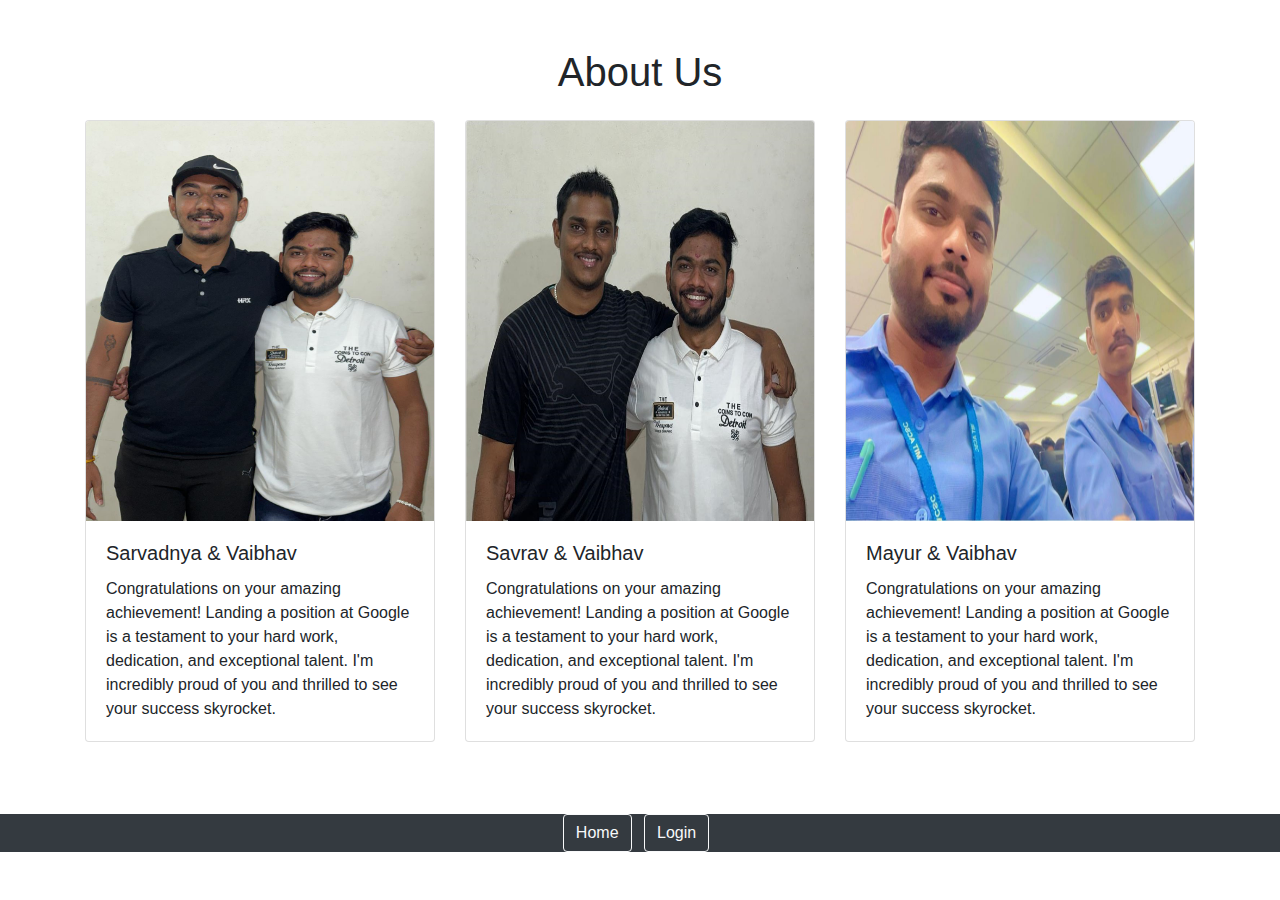
<file: about.html>
<!DOCTYPE html>
<html lang="en">
<head>
  <meta charset="UTF-8">
  <meta name="viewport" content="width=device-width, initial-scale=1.0">
  <title>About Us</title>
  <link href="https://stackpath.bootstrapcdn.com/bootstrap/4.5.2/css/bootstrap.min.css" rel="stylesheet">
  <style>
    /* Custom CSS can be added here */
    .card {
      transition: transform 0.3s, box-shadow 0.3s;
    }
    .card:hover {
      transform: translateY(-5px);
      box-shadow: 0 0 20px rgba(0,0,0,0.1);
    }
    img{
      height: 400px;
      width: 80px;
    }
  </style>
</head>
<body>

  <div class="container mt-5">
    <h1 class="text-center mb-4">About Us</h1>
    <div class="row">
      <div class="col-md-4 mb-4">
        <div class="card">
          <img src="sarvai.jpeg" class="card-img-top" alt="...">
          <div class="card-body">
            <h5 class="card-title">Sarvadnya & Vaibhav</h5>
            <p class="card-text">Congratulations on your amazing achievement! Landing a position at Google is a testament to your hard work, dedication, and exceptional talent. I'm incredibly proud of you and thrilled to see your success skyrocket.</p>
          </div>
        </div>
      </div>
      <div class="col-md-4 mb-4">
        <div class="card">
          <img src="savvai.jpeg" class="card-img-top" alt="...">
          <div class="card-body">
            <h5 class="card-title">Savrav & Vaibhav</h5>
            <p class="card-text">Congratulations on your amazing achievement! Landing a position at Google is a testament to your hard work, dedication, and exceptional talent. I'm incredibly proud of you and thrilled to see your success skyrocket.</p>
          </div>
        </div>
      </div>
      <div class="col-md-4 mb-4">
        <div class="card">
          <img src="mayvai.jpeg" class="card-img-top" alt="...">
          <div class="card-body">
            <h5 class="card-title">Mayur & Vaibhav</h5>
            <p class="card-text">Congratulations on your amazing achievement! Landing a position at Google is a testament to your hard work, dedication, and exceptional talent. I'm incredibly proud of you and thrilled to see your success skyrocket.</p>
          </div>
        </div>
      </div>
    </div>
  </div>

  <footer class="footer bg-dark text-white mt-5">
    <div class="container text-center">
      <a href="index2.html" class="btn btn-outline-light mr-2">Home</a>
     <a href="login.html" class="btn btn-outline-light mr-2">Login</a>
      <!-- Add any other buttons here -->
    </div>
  </footer>

  <script src="https://code.jquery.com/jquery-3.5.1.slim.min.js"></script>
  <script src="https://cdn.jsdelivr.net/npm/@popperjs/core@2.5.4/dist/umd/popper.min.js"></script>
  <script src="https://stackpath.bootstrapcdn.com/bootstrap/4.5.2/js/bootstrap.min.js"></script>
</body>
</html>
</file>
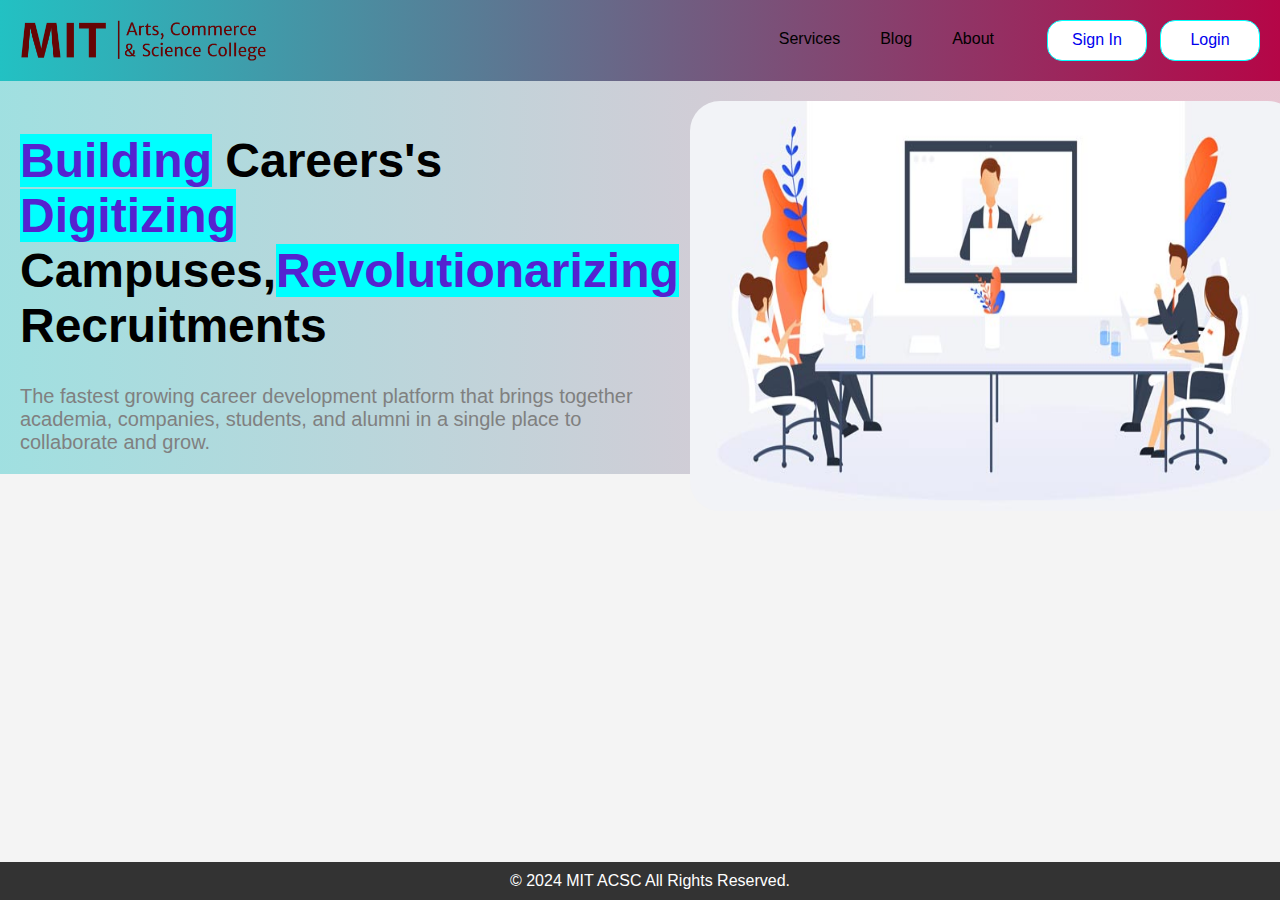
<file: index1.html>
<!DOCTYPE html>
<html lang="en">
<head>
    <meta charset="UTF-8">
    <meta name="viewport" content="width=device-width, initial-scale=1.0">
    <title>Your Website</title>
    <link rel="stylesheet" type="text/css" href="style.css">
</head>
<body>
    <nav>
    	<img src="logo.png">
    	<div>
    	<div class="label">
    	<div>
        	<a href="#services">Services</a>
        </div>
        <div>
        	<a href="#blog">Blog</a>
        </div>
        <div>
        	<a href="#about">About</a>
        </div>
    </div>
        <div>
        	<button>
        	<a href="#">Sign In</a>
        	</button>
        	<button>
        	<a href="insta.html">Login</a>
        	</button>
    	</div>
    </div>

</nav>
<div class="main">
	<div class="main1" >
		<h1><span>Building</span> Careers's <span>Digitizing</span> Campuses,<span>Revolutionarizing</span> Recruitments</h1>
		<p>The fastest growing career development platform that brings together academia, companies, students, and alumni in a single place to collaborate and grow.</p>
	</div>
	<div class="main2">
       	<img src="conf.jpg">
	</div>
</div>
<div>

</div>
    <footer>
        &copy; 2024 MIT ACSC All Rights Reserved.
    </footer>

</body>
</html>
</file>
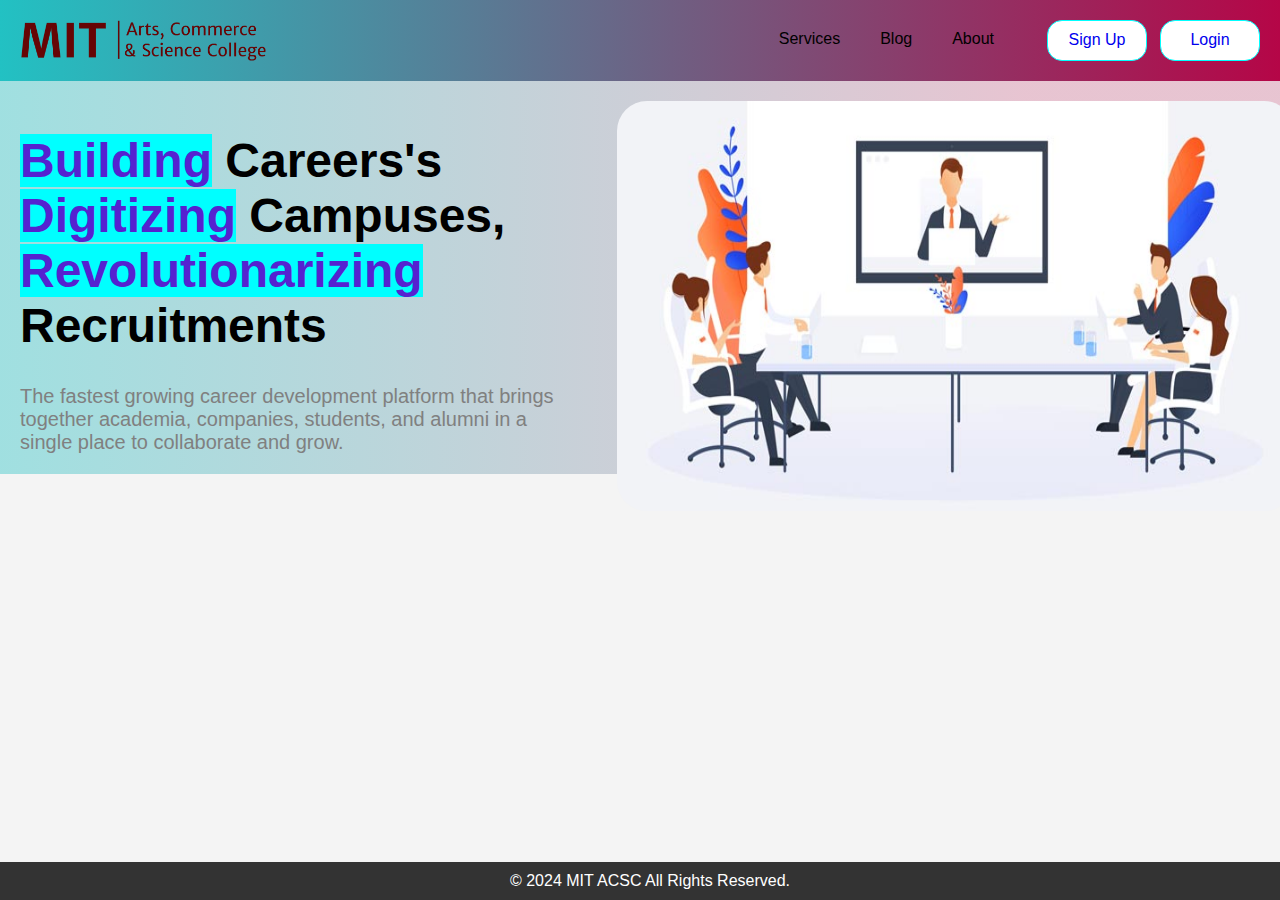
<file: index2.html>
<!DOCTYPE html>
<html lang="en">
<head>
    <meta charset="UTF-8">
    <meta name="viewport" content="width=device-width, initial-scale=1.0">
    <title>Your Website</title>
    <link rel="stylesheet" type="text/css" href="style.css">
</head>
<body>
    <nav>
    	<img src="logo.png">
    	<div>
    	<div class="label">
    	<div>
        	<a href="#services">Services</a>
        </div>
        <div>
        	<a href="#blog">Blog</a>
        </div>
        <div>
        	<a href="#about">About</a>
        </div>
    </div>
        <div>
        	<button>
        	<a href="sign up.html">Sign Up</a>
        	</button>
        	<button>
        	<a href="login.html">Login</a>
        	</button>
    	</div>
    </div>

</nav>
<div class="main">
	<div class="main1" >
		<h1><span>Building</span> Careers's <span>Digitizing</span> Campuses,<br><span>Revolutionarizing</span> Recruitments</h1>
		<p>The fastest growing career development platform that brings together academia, companies, students, and alumni in a single place to collaborate and grow.</p>
	</div>
	<div class="main2">
       	<img src="conf.jpg">
	</div>
</div>
<div>

</div>
    <footer>
        &copy; 2024 MIT ACSC All Rights Reserved.
    </footer>

</body>
</html>
</file>
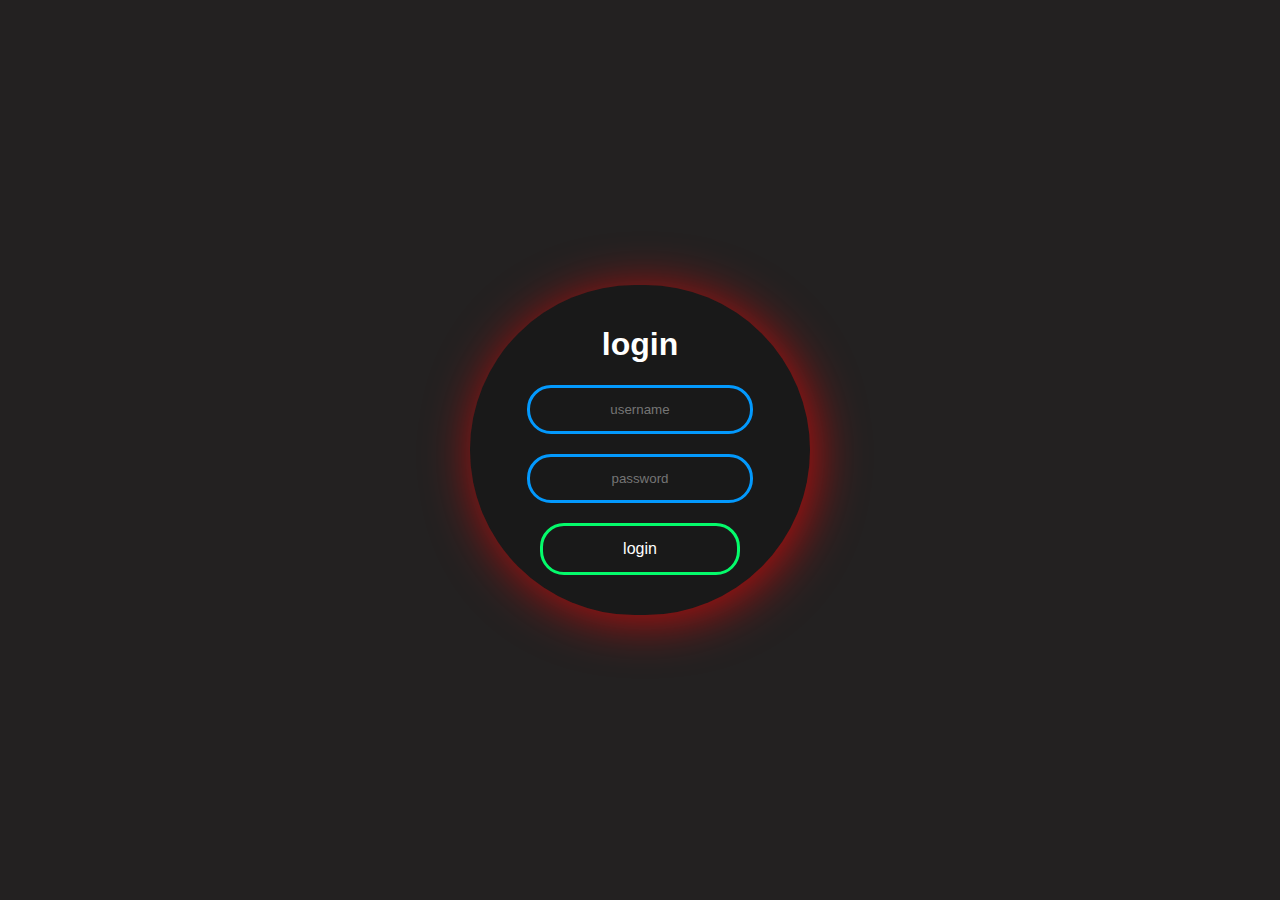
<file: insta.html>
<!DOCTYPE html>
<html>
<head>
	<title>insta</title>
	<link rel="stylesheet" type="text/css" href="insta.css">
</head>
<body>
	<form class="box" action="a1.html" method="post">
		<h1>login</h1>
		<input type="text" name="" placeholder="username" required="">
		<input type="password" name="" placeholder="password">
		<input type="submit" name="" value="login">
	</form>

</body>
</html>
</file>
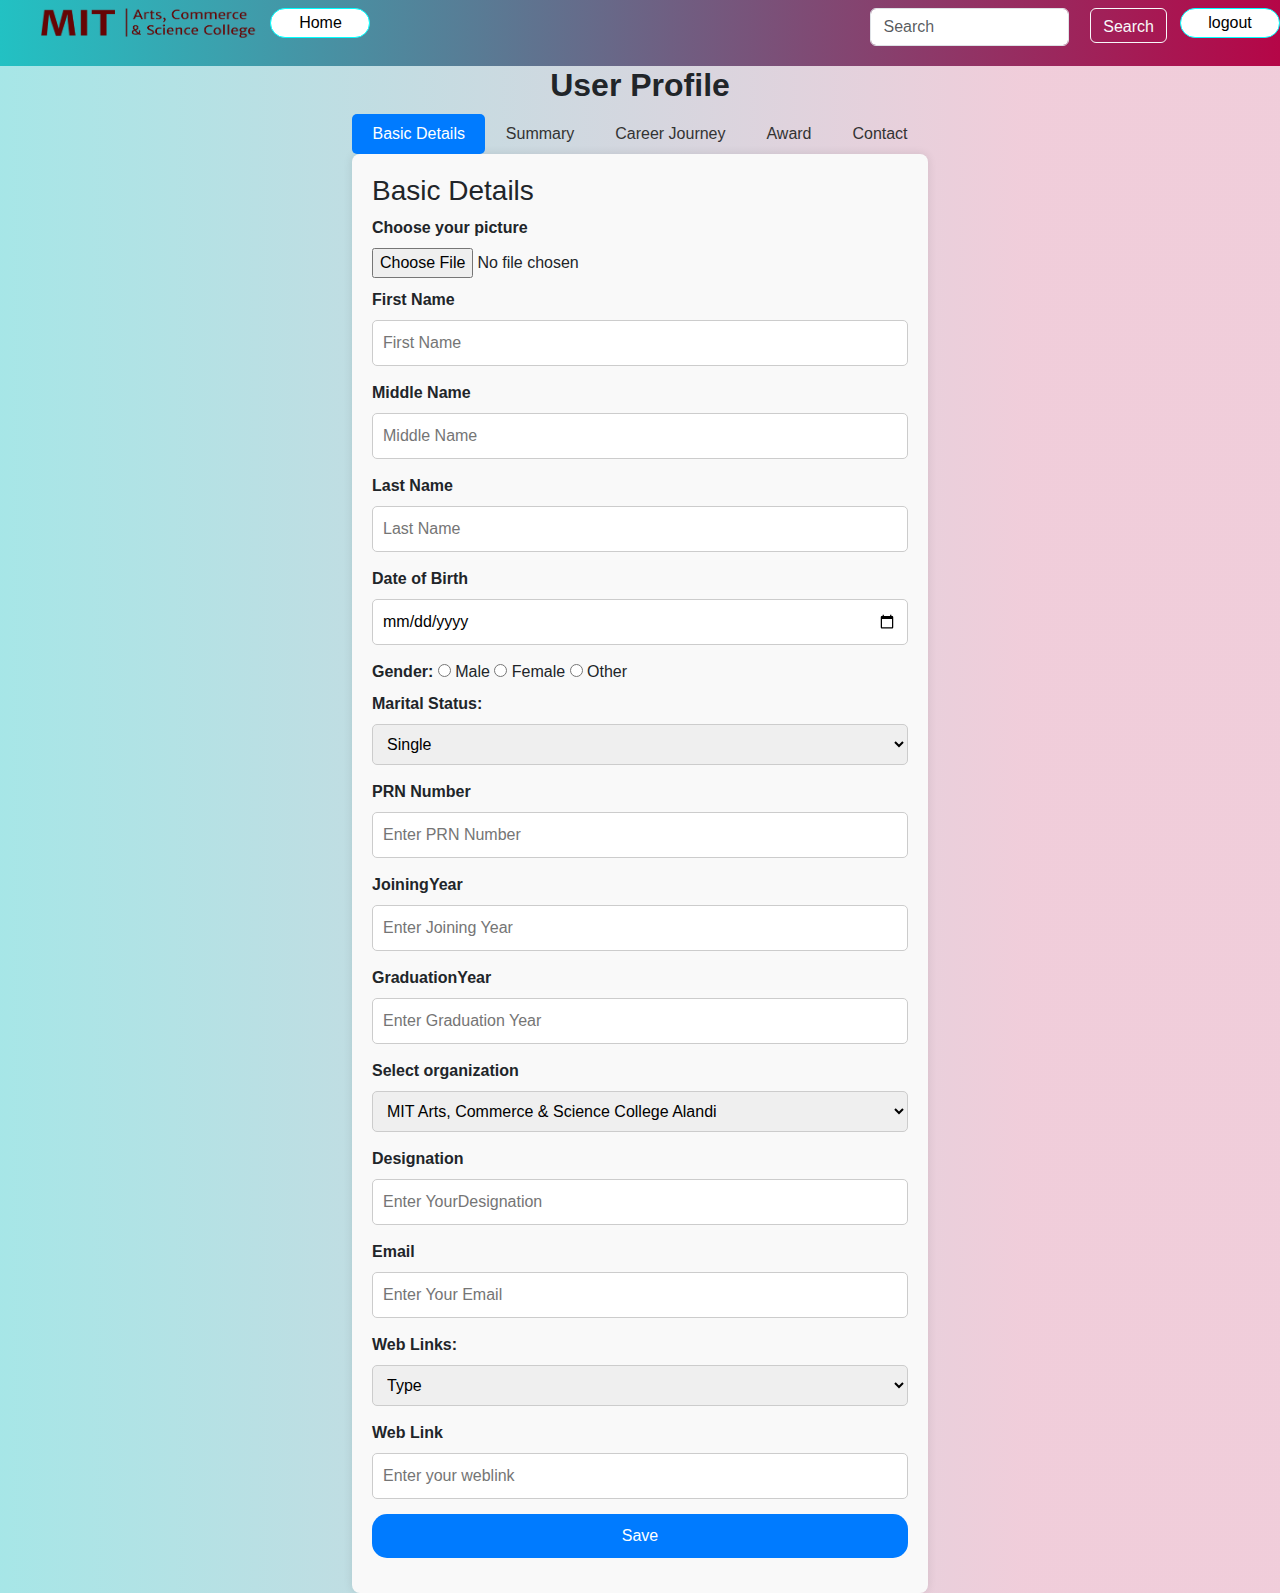
<file: profile.html>
<!DOCTYPE html>
<html lang="en">
<head>
  <meta charset="UTF-8">
  <meta name="viewport" content="width=device-width, initial-scale=1.0">
  <title>User Profile</title>
  <link rel="stylesheet" href="https://stackpath.bootstrapcdn.com/bootstrap/4.5.2/css/bootstrap.min.css">
  <link rel="stylesheet" type="text/css" href="style.css">
  <link href="https://cdn.jsdelivr.net/npm/bootstrap@5.3.0-alpha1/dist/css/bootstrap.min.css" rel="stylesheet">
  <link rel="stylesheet" type="text/css" href="profile.css">
</head>
<body>
  <nav class="navbar navbar-expand-lg navbar-dark bg-dark">
    <div class="logo">
      <img src="logo.png" height="30">
      <a href="index.html"><button class="home" type="home">Home</button></a>
      <div class="search">
        <input class="form-control me-2" type="search" placeholder="Search" aria-label="Search" width="30">
        <button class="btn btn-outline-light" type="submit">Search</button>
        <a href="login.html"><button class="logout" type="logout">logout</button></a>
      </div>
    </div>
  </nav>
  <h2><b>User Profile</b></h2>
  <div class="container">
    <ul class="nav nav-pills nav-fill">
      <li class="nav-item">
        <a class="nav-link active" data-target="#basicDetails" onclick="showSection('basicDetails')">Basic Details</a>
      </li>
      <li class="nav-item">
        <a class="nav-link" data-target="#summary" onclick="showSection('summary')">Summary</a>
      </li>
      <li class="nav-item">
        <a class="nav-link" data-target="#careerJourney" onclick="showSection('careerJourney')">Career Journey</a>
      </li>
      <li class="nav-item">
        <a class="nav-link" data-target="#award" onclick="showSection('award')">Award</a>
      </li>
      <li class="nav-item">
        <a class="nav-link" data-target="#contact" onclick="showSection('contact')">Contact</a>
      </li>
    </ul>

    <form id="profileForm">
      <!-- BASIC DETAILS -->
      <div id="basicDetails" class="profile-section active">
        <h3>Basic Details</h3>
        <label>Choose your picture</label><br>
        <input type="file" name="profilePicture" accept="image/*"><br>
        <label>First Name</label><br>
        <input type="text" name="firstName" placeholder="First Name" required>
        <label>Middle Name</label><br>
        <input type="text" name="middleName" placeholder="Middle Name" required><br>
        <label>Last Name</label><br>
        <input type="text" name="lastName" placeholder="Last Name" required><br>
        <label>Date of Birth</label><br>
        <input type="date" name="dob" placeholder="Date of Birth" required><br>
        <label>Gender: </label>
        <input type="radio" name="gender" value="male" required> Male
        <input type="radio" name="gender" value="female" required> Female
        <input type="radio" name="gender" value="other" required> Other
        <br>
        <label>Marital Status: </label>
        <select name="maritalStatus" required>
          <option value="single">Single</option>
          <option value="married">Married</option>
          <option value="divorced">Divorced</option>
          <option value="widowed">Widowed</option>
        </select><br>
        <label>PRN Number</label><br>
        <input type="text" name="prnNumber" placeholder="Enter PRN Number" required><br>
        <label>JoiningYear</label><br>
        <input type="text" name="joiningYear" placeholder="Enter Joining Year" required><br>
        <label>GraduationYear</label><br>
        <input type="text" name="graduationYear" placeholder="Enter Graduation Year" required><br>
        <label>Select organization</label><br>
        <select id="institution" name="institution">
        </select><br>
        <label>Designation</label><br>
        <input type="text" name="designation" placeholder="Enter YourDesignation" required><br>
        <label>Email</label><br>
        <input type="email" name="email" placeholder="Enter Your Email" required><br>
        <label>Web Links: </label>
        <br>
        <select name="weblink">
          <option>Type</option>
          <option>Personal</option>
          <option>Facebook</option>
          <option>Twitter</option>
          <option>GitHub</option>
          <option>Behance</option>
          <option>Other</option>
        </select><br>
        <label>Web Link</label><br>
        <input type="text" name="link" placeholder="Enter your weblink">
      </div>

      <!-- SUMMARY -->
      <div id="summary" class="profile-section">
        <h3>Summary</h3><br>
        <label>Profile Summary</label><br>
        <textarea name="summary" placeholder="Enter summary (200-1000 characters)" rows="4"></textarea><br>
        <label>RoleResponsibilities</label><br>
        <textarea name="roleResponsibilities" placeholder="Enter role and responsibilities (max 6000 characters)" rows="8"></textarea><br>
        <label>Area of Expertise: </label>
        <br>
        <input type="checkbox" name="expertise[]" value="html"> HTML
        <input type="checkbox" name="expertise[]" value="css"> CSS
        <input type="checkbox" name="expertise[]" value="javascript"> JavaScript
        <!-- Add other expertise options here -->
        <br>
        <label>Area of Interest</label><br>
        <input type="text" name="areaOfInterest" placeholder="Enter Your Area of Interest"><br>
        <label>Core Values</label><br>
        <input type="text" name="coreValues" placeholder="Enter Your Core Values"><br>
        <label>Languages Known</label><br>
        <select name="languagesKnown">
          <option>languages Known</option>
          <option>English</option>
          <option>Marathi</option>
          <option>Hindi</option>
        </select>
      </div>

      <!-- CAREER JOURNEY -->
      <div id="careerJourney" class="profile-section">
        <h3>Career Journey</h3>
      <label for="jobTitle">Job Title:</label>
      <input type="text" id="jobTitle" name="jobTitle" placeholder="Enter your job title">
      <label for="company">Company:</label>
      <input type="text" id="company" name="company" placeholder="Enter your company name">
      <label for="startDate">Start Date:</label>
      <input type="date" id="startDate" name="startDate" placeholder="Enter your start date">
      <label for="endDate">End Date:</label>
      <input type="date" id="endDate" name="endDate" placeholder="Enter your end date">
      <label for="responsibilities">Responsibilities:</label>
      <textarea id="responsibilities" name="responsibilities" placeholder="Enter your responsibilities" rows="4"></textarea>
      <h3>Education Journey</h3>
      <label for="degree">Degree:</label>
       <input type="text" id="degree" name="degree" placeholder="Enter your degree">
       <label for="institution">Institution:</label>
  <input type="text" id="institution" name="institution" placeholder="Enter your institution name">
  <label for="startYear">Start Year:</label>
  <input type="text" id="startYear" name="startYear" placeholder="Enter your start year">
  <label for="endYear">End Year:</label>
  <input type="text" id="endYear" name="endYear" placeholder="Enter your end year">
      </div>

      <!-- AWARD -->
      <div id="award" class="profile-section">
  <h3>Award</h3>
  <label for="awardTitle">Award Title:</label>
  <input type="text" id="awardTitle" name="awardTitle" placeholder="Enter the title of the award">
  <label for="awardYear">Year:</label>
  <input type="text" id="awardYear" name="awardYear" placeholder="Enter the year the award was received">
</div>


      <!-- CONTACT -->
      <div id="contact" class="profile-section">
  <h3>Contact</h3>
  <label for="countryCode">Country Code:</label>
  <select id="countryCode" name="countryCode">
    <option value="+91">+91 India</option>
    <option value="+93">+93 Afghanistan</option>
    <option value="+355">+355 Albania</option>
    <option value="+213">+213 Algeria</option>
    <option value="+684">+684 American Samoa</option>
    <option value="+376">+376 Andorra</option>
    <option value="+244">+244 Antarctica</option>
    <option value="+264">+264 Andorra</option>
    <option value="+672">+672 Argentina</option>
    <option value="+268">+268 Armenia</option>
    <!-- Add other country codes here -->
  </select>
  <label for="phoneNumber">Phone Number:</label>
  <input type="text" id="phoneNumber" name="phoneNumber" placeholder="Phone Number">
  <label for="currentAddress">Current Address:</label>
  <input type="text" id="currentAddress" name="currentAddress" placeholder="Current Address">
  <label for="country">Country:</label>
  <input type="text" id="country" name="country" placeholder="Country">
  <label for="state">State:</label>
  <input type="text" id="state" name="state" placeholder="State">
  <label for="city">City:</label>
  <input type="text" id="city" name="city" placeholder="City">
  <label for="postcode">Post Code:</label>
  <input type="text" id="postcode" name="postcode" placeholder="Post Code">
  <input type="checkbox" id="sameAsCurrent" onchange="copyAddress()"> <label for="sameAsCurrent">Same as Current Address</label>
  <label for="permanentAddress">Permanent Address:</label>
  <input type="text" id="permanentAddress" name="permanentAddress" placeholder="Permanent Address">
</div>

      <button type="button" class="btn-save" onclick="saveAndNext()">Save</button>
    </form>
  </div>

  <script src="https://code.jquery.com/jquery-3.5.1.slim.min.js"></script>
  <script src="https://cdn.jsdelivr.net/npm/@popperjs/core@2.9.2/dist/umd/popper.min.js"></script>
  <script src="https://stackpath.bootstrapcdn.com/bootstrap/4.5.2/js/bootstrap.min.js"></script>
  <script>
    function showSection(sectionId) {
      $('.profile-section').removeClass('active');
      $('#' + sectionId).addClass('active');
    }

    function saveAndNext() {
      // Save form data here

      // Find the index of the active section
      var activeIndex = $('.nav-link.active').parent().index();

      // If not the last section, click on the next section's nav link
      if (activeIndex < $('.nav-link').length - 1) {
        $('.nav-link').eq(activeIndex + 1).trigger('click');
      }

      // Display success message
      alert("Data saved successfully!");
    }

    function copyAddress() {
      var sameAsCurrentCheckbox = document.getElementById("sameAsCurrent");
      var currentAddressInput = document.getElementById("currentAddress");
      var permanentAddressInput = document.getElementById("permanentAddress");
      var countryInput = document.getElementById("country");
      var stateInput = document.getElementById("state");
      var cityInput = document.getElementById("city");
      var postcodeInput = document.getElementById("postcode");

      if (sameAsCurrentCheckbox.checked) {
        // If checked, copy current address to permanent address
        permanentAddressInput.value = currentAddressInput.value;
        countryInput.value = countryInput.value;
        stateInput.value = stateInput.value;
        cityInput.value = cityInput.value;
        postcodeInput.value = postcodeInput.value;
      } else {
        // If unchecked, clear permanent address
        permanentAddressInput.value = "";
      }
    }

    // List of institutes
    var institutes = [
      "MIT Arts, Commerce & Science College Alandi",
      "G. H. Raisoni College of Engineering Wagholi",
      "PROF. RAMKRISHNA MORE ARTS, COMMERCE & SCIENCE COLLEGE",
      "Anantrao Pawar College Of Architecture",
      "Indira College of Architecture & Design",
      "Deccan Education Society Fergusson College",
      "Alard College of Pharmacy",
      "Zeal College of Engineering and Research",
      "Sinhgad College of Arts, commerce And Science"
      // Add more institutes here
    ];

    // Get the select element
    var instituteSelect = document.getElementById("institution");

    // Populate select element with institutes
    for (var i = 0; i < institutes.length; i++) {
      var option = document.createElement("option");
      option.text = institutes[i];
      option.value = institutes[i];
      instituteSelect.add(option);
    }
  </script>
</body>
</html>
</file>
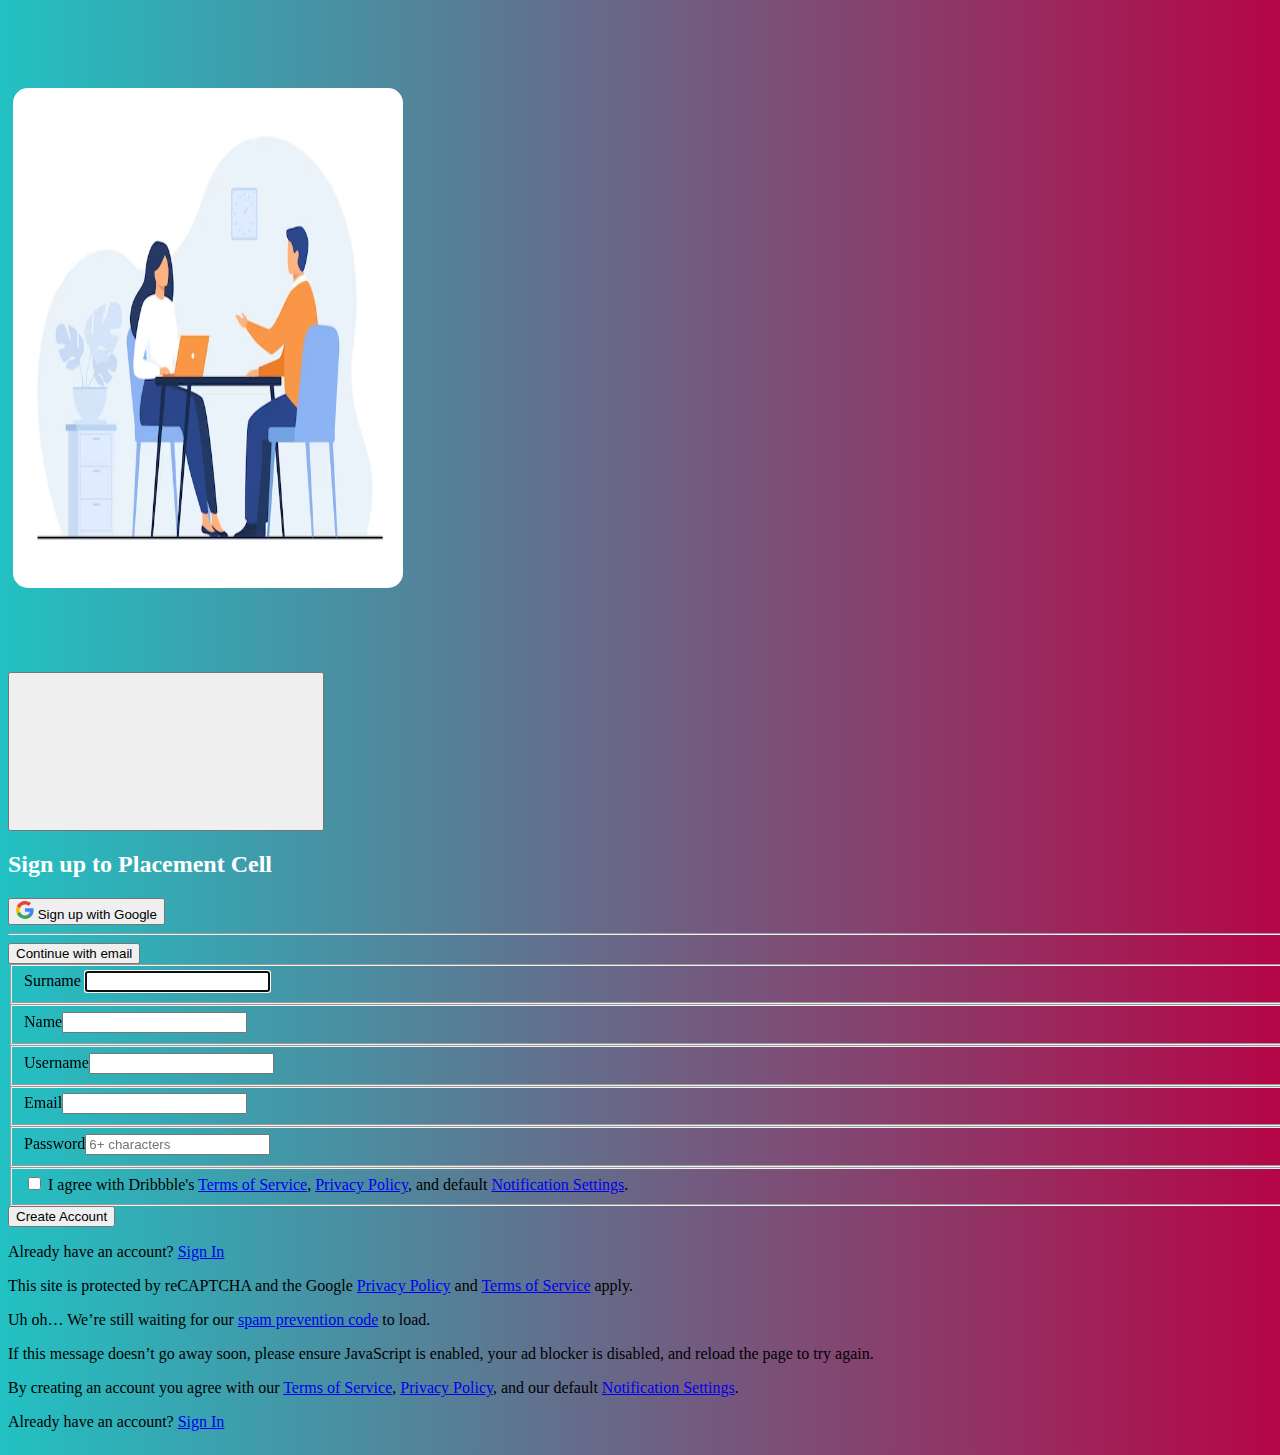
<file: sign up.html>
<!DOCTYPE html>
<html lang="en">
  <head>
    <title>
         Sign Up | Placement Cell
    </title>
    
    <link rel="stylesheet" media="screen" href="https://cdn.dribbble.com/assets/auth-c78e573f7e2f2751c862149231c628e3fbff42d5f9a08727e7cc39c750d3460b.css" />


      <script src="https://accounts.google.com/gsi/client" async defer></script>
      <style type="text/css">
        body{

          display:inline-flex;
            justify-content:space-between;
            background: rgb(34,193,195);
            background: linear-gradient(90deg, rgba(34,193,195,1) 0%, rgba(181,6,71,1) 100%);
        }
        img{
          margin-right: 1000px;
          width:  390px;
          margin-left: 5px;
          height: 500px;
          margin-top: 80px;
          margin-bottom: 80px;
          border-radius: 15px;

        }
        h2{
          color:  white;
        }
      </style>


    <link rel="preconnect" href="https://fonts.googleapis.com">
<link rel="preconnect" href="https://fonts.gstatic.com" crossorigin>
<link href="https://fonts.googleapis.com/css2?family=Source+Serif+4:wght@400;600&family=IBM+Plex+Mono:wght@500&display=block" rel="stylesheet">

  </head>

  <body class="logged-out not-pro not-player not-self not-team not-on-team no-hiring  sign-up">
    
    <div id="main-container">
          <section class="auth-sidebar">
        <div class="auth-sidebar-content">
      <img src="new.png">
        </div>
      </section>
      <section class="content" data-content-container>
        <main>
          


<button data-toggle-signup-form-btn data-back-btn class="btn2 btn2--tertiary btn2--circle back-btn hide"><svg><title>Icons/chevron left</title></svg>
</button>



<div class="auth-content">
  <h2>Sign up to Placement Cell</h2>
    <div class="auth-connections" data-hide-on-signup-form>
        <div
    id="g_id_onload"
    data-client_id="32073492121-s6ur8ti01mh34gq2bpbufb8ujdfrpn4v.apps.googleusercontent.com"
    data-login_uri="https://dribbble.com/auth/google_one_tap_signup/callback"
    data-context=&quot;signup&quot;
    data-ux_mode="redirect"
  ></div>

      
  <form class="auth-google-form ">
    <button name="button" type="submit" class="auth-google auth-google-new btn2 btn2--large btn2--full-width">
      <svg xmlns="http://www.w3.org/2000/svg" width="18" height="18" viewBox="0 0 18 18" fill="none" role="img" class="icon ">
<path fill-rule="evenodd" clip-rule="evenodd" d="M17.64 9.20419C17.64 8.56601 17.5827 7.95237 17.4764 7.36328H9V10.8446H13.8436C13.635 11.9696 13.0009 12.9228 12.0477 13.561V15.8192H14.9564C16.6582 14.2524 17.64 11.9451 17.64 9.20419Z" fill="#4285F4"></path>
<path fill-rule="evenodd" clip-rule="evenodd" d="M8.99976 18C11.4298 18 13.467 17.1941 14.9561 15.8195L12.0475 13.5613C11.2416 14.1013 10.2107 14.4204 8.99976 14.4204C6.65567 14.4204 4.67158 12.8372 3.96385 10.71H0.957031V13.0418C2.43794 15.9831 5.48158 18 8.99976 18Z" fill="#34A853"></path>
<path fill-rule="evenodd" clip-rule="evenodd" d="M3.96409 10.7098C3.78409 10.1698 3.68182 9.59301 3.68182 8.99983C3.68182 8.40664 3.78409 7.82983 3.96409 7.28983V4.95801H0.957273C0.347727 6.17301 0 7.54755 0 8.99983C0 10.4521 0.347727 11.8266 0.957273 13.0416L3.96409 10.7098Z" fill="#FBBC05"></path>
<path fill-rule="evenodd" clip-rule="evenodd" d="M8.99976 3.57955C10.3211 3.57955 11.5075 4.03364 12.4402 4.92545L15.0216 2.34409C13.4629 0.891818 11.4257 0 8.99976 0C5.48158 0 2.43794 2.01682 0.957031 4.95818L3.96385 7.29C4.67158 5.16273 6.65567 3.57955 8.99976 3.57955Z" fill="#EA4335"></path>
</svg>

      Sign up with Google
</button></form>
    </div>
    <hr class='divider' data-hide-on-signup-form>

  <button class="btn2 btn2--large btn2--tertiary btn2--full-width margin-b-40 " data-toggle-signup-form-btn data-hide-on-signup-form>
    Continue with email
  </button>

  <div class="auth-form signup-form hide" data-hide-on-signup-form>
    <form class="hide-remove gen-form with-messages signup" id="new_user" action="https://dribbble.com/signup" accept-charset="UTF-8" method="post"><input type="hidden" name="authenticity_token" value="685CyQ0dL6Vdc/yxfaJfkv3C4F8gtrAdvX3E2ZuqkaCFaEugkhrgAETYNr+HRd+t/0o1lVWHzN5yr6oPFI0dtg==" />
  <div class="form-field hide">
  <fieldset>
    <label for="contact_surname">Surname</label>
    <input type="text" name="surname" id="surname" />
  </fieldset>
</div>


  <input type="hidden" name="product" id="product" />
  

  

  <input type="hidden" name="user[bio]" id="user_bio" />
  <input type="hidden" name="user[location]" id="user_location" />

  <div class="form-field-group">
    <div class="form-field">
      <fieldset class="user_name"><label for="user_name">Name</label><input autocomplete="name" class="text-input" type="text" name="user[name]" id="user_name" /></fieldset>
    </div>

    <div class="form-field">
      <fieldset class="user_login"><label for="user_login">Username</label><input autocorrect="off" autocapitalize="off" autocomplete="username" class="text-input" type="text" name="user[login]" id="user_login" /></fieldset>
    </div>
  </div>

  <div class="form-field">
    <fieldset class="user_email"><label for="user_email">Email</label><input class="text-input" type="text" name="user[email]" id="user_email" /></fieldset>
  </div>

  <div class="form-field">
    <fieldset class="user_password"><label for="user_password">Password</label><input class="text-input" placeholder="6+ characters" type="password" name="user[password]" id="user_password" /></fieldset>
  </div>

  <div class="form-field check-wrap opt-in">
    <fieldset>
      <input type="checkbox" id="user_agree_to_terms" name="user[agree_to_terms]" />
      <label for="user_agree_to_terms">
        I agree with Dribbble's
        <a target="_blank" href="/terms">Terms of Service</a>,
        <a target="_blank" href="/privacy">Privacy Policy</a>, and default
        <a target="_blank" href="/notifications">Notification Settings</a>.
      </label>
    </fieldset>
  </div>

  <div class="form-btns">
    <input type="submit" name="commit" value="Create Account" class="btn2 btn2--large btn2--full-width margin-t-20" data-disable-with="Create Account" />
  </div>

    <p class="auth-link color-deep-blue-sea-light-20">
      Already have an account? <a href="/session/new">Sign In</a>
    </p>

  <p class="recaptcha-terms">
    This site is protected by reCAPTCHA and the Google
    <a href="https://policies.google.com/privacy">Privacy Policy</a> and
    <a href="https://policies.google.com/terms">Terms of Service</a> apply.
  </p>


  <div class="g-recaptcha" data-sitekey="6LdmBTIUAAAAAM4NIokaWu8p3BBuYEw3CxuDdyg_" data-callback="captchaCallback" data-size="invisible" data-badge="inline"></div>

  <div class="captcha-not-loaded processing">
    <p>Uh oh… We’re still waiting for our <a href="https://www.google.com/recaptcha/intro/index.html" target="_blank" rel="noopener noreferrer">spam prevention code</a> to load.</p>
    <p>If this message doesn’t go away soon, please ensure JavaScript is enabled, your ad blocker is disabled, and reload the page to try again.</p>
  </div>
</form>
  </div>

  <p class="font-small text-align-center terms-disclaimer color-deep-blue-sea-light-20 " data-hide-on-signup-form>
    By creating an account you agree with our
    <a target="_blank" class="underline" href="/terms">Terms of Service</a>,
    <a target="_blank" class="underline" href="/privacy">Privacy Policy</a>, and our default
    <a target="_blank" class="underline" href="/notifications">Notification Settings</a>.
  </p>

  <p class="auth-link color-deep-blue-sea-light-20 " data-hide-on-signup-form>
    Already have an account? <a href="login.html">Sign In</a>
  </p>
</div>


<script src="https://cdn.dribbble.com/assets/vite/assets/signup-page-0533b020.js" crossorigin="anonymous" type="module"></script>

        </main>
      </section>
    </div>

    <script src="//ajax.googleapis.com/ajax/libs/jquery/3.2.1/jquery.min.js"></script>
<!-- jquery failover -->
<script>
  if (typeof jQuery == 'undefined') {
    document.write(unescape('%3Cscript src="https://cdn.dribbble.com/assets/jquery-3.2.1.min-53e3da38f323e0f6a546d64ae37b6c7634d01f1393ea50816b16ef9c79a88862.js">%3C/script>'))
  }
</script>


    <script>$("input:text:visible:first").trigger('focus');</script>
    <script>
  // ensure namespace is available
  Dribbble = window.Dribbble || {};
  Dribbble.JsConfig = Dribbble.JsConfig || {};
  Dribbble.isHistorySupported = () => (window.history && 'pushState' in window.history);

  User = {
    loggedIn: function() {
      return !!document.querySelector('body.logged-in')
    },
    loggedOut: function() {
      return !this.loggedIn()
    },
  };
</script>

    <script src="https://cdn.dribbble.com/assets/global-320be30cd21919858fc176bd941e8b819eae5cad30eb034ebf51728e2652560f.js"></script>
    <script>
  var config = Dribbble.JsConfig || {}
  // the assign is so this partial can be called in other partials, e.g. modals
  // without overriding parent instantiations of JsConfig
  Dribbble.JsConfig = Object.assign(config, {
      user: {"isLoggedIn":false,"reCaptchaSiteKey":"6LdmBTIUAAAAAM4NIokaWu8p3BBuYEw3CxuDdyg_","canPurchasePro":true,"isHiringTrialEligible":false},
      hiringProfile: {},
      features: {"braintreeHiring":false,"proDiscountToasty":false,"collaborators":false,"hiringBundleDiscount":true,"purchaseFreelance":true,"proTrial":false,"jobBoardTrial":true,"hideCohortSelection":true,"shotFeedUpdates":false,"caseStudiesLinkBlock":false},
      isRobot: null,
      remoteIp: "103.121.153.73",
      isProduction: true,
      permissions: {"userPermissions":["canBuyBoostWithBraintree","canSeeThirdPartyPaymentMethods"]},
      screenshot_boost: {"buttonText":[{"label":"Buy Now","value":"buy-now"},{"label":"Download","value":"download"},{"label":"Learn More","value":"learn-more"},{"label":"Shop Now","value":"shop-now"},{"label":"Apply Now","value":"apply-now"},{"label":"Try Now","value":"try-now"},{"label":"Get Offer","value":"get-offer"},{"label":"Contact Us","value":"contact-us"}],"tiers":{"lowTier":{"daysToServe":7,"range":{"lowerLimit":0,"upperLimit":10000}},"midTier":{"daysToServe":14,"range":{"lowerLimit":10001,"upperLimit":100000}},"highTier":{"daysToServe":28,"range":{"lowerLimit":100001,"upperLimit":null}}},"pricePerImpression":"0.01","purchase":{"stripePublicKey":"pk_live_9EfFSEE6iTCgHghKqBqnixxR","savedCreditCardInformation":null},"discount":null,"minimumImpressions":2000,"targetPlacements":{"following":"Following Feed","popular":"Popular Feed","search":"Search Feed","goods":"Goods Feed","recent":"New \u0026 Noteworthy Feed","shot_modal":"Shot Modal","similar_work":"Similar Work","tags":"Tag Feed","popular_first":"Popular Feed First"},"priorities":["self_serve","sales","remnant","sales_priority"]},
  })
</script>

    <script src="https://cdn.dribbble.com/assets/packs/js/application.eaeec970be20282554d6.js"></script>
      <script>
    ExternalTracking.track('AuthenticationViewed');
  </script>
    <script>
      Dribbble.Recaptcha.initialize();
    </script>
      <!-- Global site tag (gtag.js) -->
<script async src="https://www.googletagmanager.com/gtag/js?id=UA-24041469-1"></script>
<script>
  window.dataLayer = window.dataLayer || [];
  function gtag(){dataLayer.push(arguments);}
  gtag('js', new Date());

    gtag('config', "UA-24041469-1"); // google analytics

    gtag('config', "AW-787470371"); // google ads
</script>

<script>
</script>



  </body>
</html>
</file>
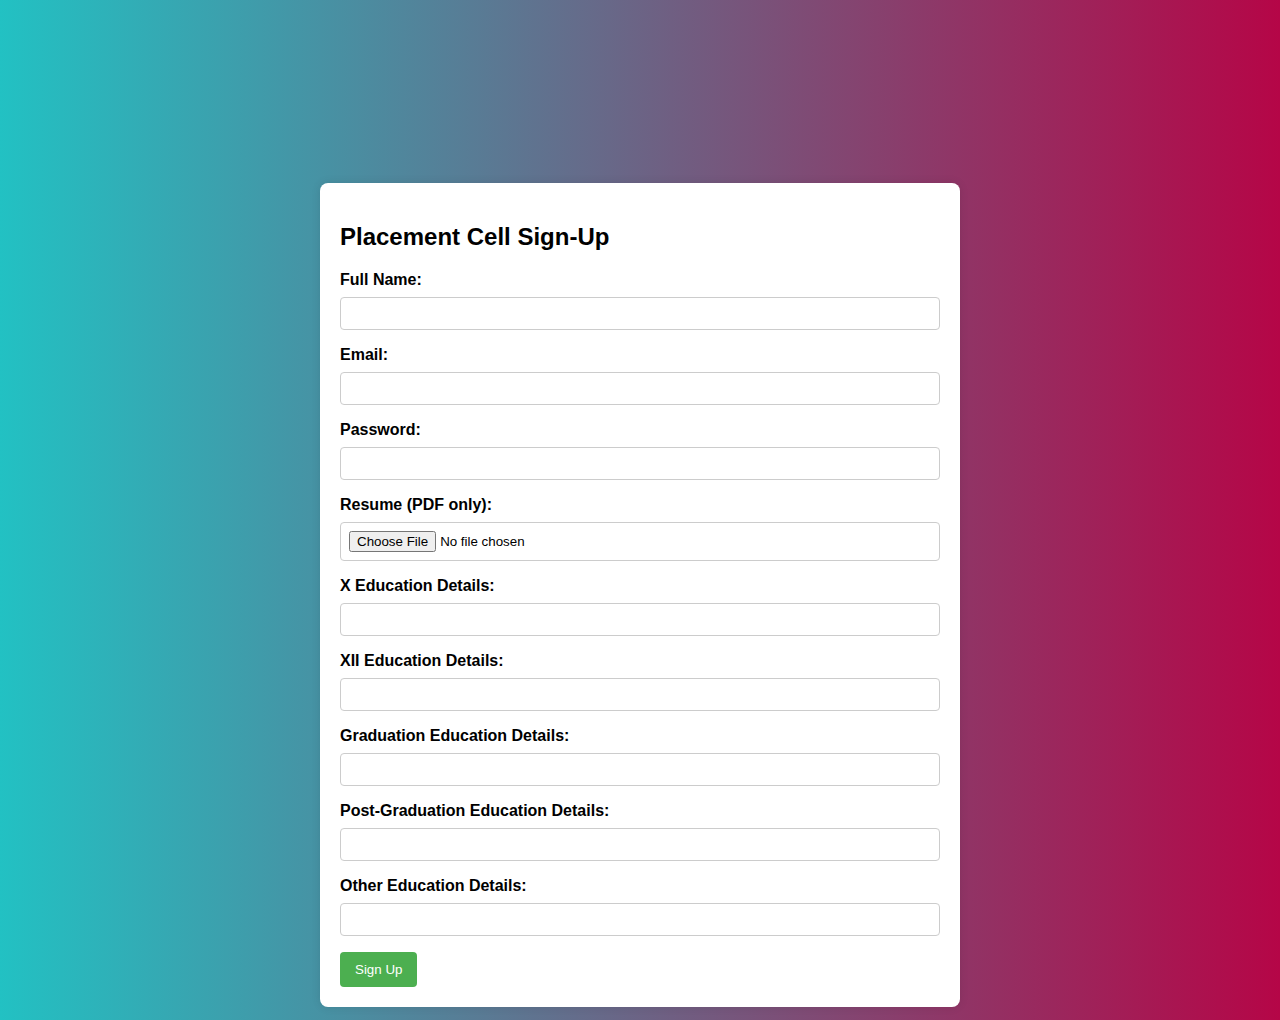
<file: signup.html>
<!DOCTYPE html>
<html lang="en">
<head>
    <meta charset="UTF-8">
    <meta name="viewport" content="width=device-width, initial-scale=1.0">
    <title>Placement Cell Sign-Up</title>
    <style>
        body {
            font-family: Arial, sans-serif;
            background-color: #f4f4f4;
            margin: 0;
            padding: 0;
            display: flex;
            justify-content: center;
            align-items: center;
            height: 100vh;
            margin-top: 120PX;
             background: rgb(34,193,195);
            background: linear-gradient(90deg, rgba(34,193,195,1) 0%, rgba(181,6,71,1) 100%);
        }

        form {
            background-color: #fff;
            padding: 20px;
            border-radius: 8px;
            box-shadow: 0 0 10px rgba(0, 0, 0, 0.1);
            max-width: 600px;
            width: 100%;
            margin-top: 50PX;
        }

        label {
            display: block;
            margin-bottom: 8px;
            font-weight: bold;
        }

        input,
        select {
            width: 100%;
            padding: 8px;
            margin-bottom: 16px;
            box-sizing: border-box;
            border: 1px solid #ccc;
            border-radius: 4px;
        }

        button {
            background-color: #4caf50;
            color: #fff;
            padding: 10px 15px;
            border: none;
            border-radius: 4px;
            cursor: pointer;
        }

        button:hover {
            background-color: #45a049;
        }
    </style>
</head>
<body>
    <form action="process_signup.php" method="post" enctype="multipart/form-data">
        <h2>Placement Cell Sign-Up</h2>

        <label for="full_name">Full Name:</label>
        <input type="text" id="full_name" name="full_name" required>

        <label for="email">Email:</label>
        <input type="email" id="email" name="email" required>

        <label for="password">Password:</label>
        <input type="password" id="password" name="password" required>

        <label for="resume">Resume (PDF only):</label>
        <input type="file" id="resume" name="resume" accept=".pdf" required>

        <label for="education_x">X Education Details:</label>
        <input type="text" id="education_x" name="education_x" required>

        <label for="education_xii">XII Education Details:</label>
        <input type="text" id="education_xii" name="education_xii" required>

        <label for="education_graduation">Graduation Education Details:</label>
        <input type="text" id="education_graduation" name="education_graduation" required>

        <label for="education_post_graduation">Post-Graduation Education Details:</label>
        <input type="text" id="education_post_graduation" name="education_post_graduation">

        <label for="education_other">Other Education Details:</label>
        <input type="text" id="education_other" name="education_other">

        <button type="submit">Sign Up</button>
    </form>
</body>
</html>
</file>
<file: style.css>
body {
            font-family: 'Arial', sans-serif;
            margin: 0;
            padding: 0;
            background-color: #f4f4f4;
        }

        nav {
            display:inline-flex;
            justify-content:space-between;
            padding: 20px;
            background: rgb(34,193,195);
            background: linear-gradient(90deg, rgba(34,193,195,1) 0%, rgba(181,6,71,1) 100%);
        }
        nav button{

            background-color: white;
            border:1px solid cyan;
            padding:2px;
            width:100px;
            font-size:16px;
            border-radius: 15px;
            margin-left: 13px;

        }
        nav div{
            display:flex;
            margin-left: 40px;
            padding:0;
        }
        .label a{
            margin-top: 10px;
            text-decoration: none;
            font-size: 16px;
            color:black;
            
        }
        footer {
            background-color: #333;
            color: #fff;
            text-align: center;
            padding: 10px;
            position: absolute;
            bottom: 0;
            width: 100%;
        }
        button a{

            text-decoration: none;
        }
        button a:hover {
            background-color: black;
            color:white;
        }
        button:hover {
            background-color: black;
            color:white;
        }
        nav img{
            width: 20%;
        }
        button{
            size: 10px;

        }
        .main{
            width:100%;
            height:auto;
            display:flex;
            padding-top:20px;
            background: rgb(34,193,195);
            background: linear-gradient(90deg, rgba(34,193,195,0.4) 0%, rgba(181,6,71,0.2) 80%);
        }
        .main1{
            width:50%;
        
        }
        .main1 h1{
            font-family: Arial;
            font-size: 48px;
            font-weight: bold;
            margin-left: 20px;
        }
        .main1 p{
            font-family: Arial;
            font-size: 20px;
            margin-left: 20px;
            color:grey;

        }
        .main span{
            background-color: aqua;
            color:#5522D0;

        }
        .main2{
            border-radius: 30px;

        }
        .main2 img{

            border-radius: 30px;
            margin-left: 50px;
            width:95%;
            height: 110%
        }


/* login page css start*/
</file>
<file: insta.css>
body{
	margin: 0;
	padding: 0;
	font-family: sans-serif;
	background: #232121;
}
.box{
	width: 300px;
	padding: 20px;
	position: absolute;
	top: 50%;
	left: 50%;
	color: white;
	transform: translate(-50%,-50%);
	background: #191919;
	text-align: center;
	border-radius: 14em;
	box-shadow: 5px 5px 50px rgba(252,5,5,0.699);
	animation: animatebg 5s linear infinite;
}
@keyframes animateBg{
	100%{
		filter: hue-rotate(360deg);
	}
}
.box input{
	border: 0;
	background: none;
	display: block;
	margin: 20px auto;
	text-align: center;
	border: 3px solid #0399fd;
	padding: 14px 10px;
	width: 200px;
	outline: none;
	color: white;
	border-radius: 24px;
	transition: 0.25s; 

}
.box input[type="text"]:focus,.box input[type="password"]:focus{
	width: 280px;
	border-color: #04fb6b;
}
.box input[type="submit"]{
	border: 0;
	background: none;
	display: block;
	margin: 20px auto;
	text-align: center;
	font-size: 100%;
	border: 3px solid #04fb6b;
	padding: 14px 40px;
	color: white;
	border-radius: 24px;
	transition: 0.25s;
	cursor: pointer;
}
.box input[type="submit"]:hover{
	background: #04fb6b;
}
.box input[type="text"]:hover{
	background: white;
}
.box input[type="password"]:hover{
	background: white;
}
</file>
<file: profile.css>
/* Custom CSS for styling input fields and options */
    body {
      font-family: Arial, sans-serif;
      background-color: rgb(34,193,195);
      background: linear-gradient(90deg, rgba(34,193,195,0.4) 0%, rgba(181,6,71,0.2) 80%);
    }

    .container {
      max-width: 600px;
      margin: 0 auto;
      margin-top: 10px;      
    }

    h2 {
      text-align: center;
    }

    form {
      padding: 20px;
      background-color: #f9f9f9;
      border-radius: 8px;
      box-shadow: 0 0 10px rgba(0, 0, 0, 0.1);
    }

    .profile-section {
      display: none;
    }

    .active {
      display: block;
    }

    .nav-pills .nav-link {
      color: #333;
      cursor: pointer; /* Add cursor pointer */
    }

    .nav-pills .nav-link.active {
      color: #fff;
      background-color: #007bff;
      border-radius: 5px;
    }

    .nav-pills .nav-link:hover {
      background-color: #e9ecef;
    }

    input[type="text"],
    input[type="email"],
    input[type="date"],
    select,
    textarea,
    button {
      width: 100%;
      padding: 10px;
      margin-bottom: 15px;
      border: 1px solid #ccc;
      border-radius: 5px;
      box-sizing: border-box;
      font-size: 16px;
    }

    input[type="file"] {
      margin-bottom: 10px;
    }

    textarea {
      resize: vertical;
    }

    label {
      font-weight: bold;
    }

    .btn-save {
      background-color: #007bff;
      color: #fff;
      border: none;
      border-radius: 5px;
      padding: 10px 20px;
      cursor: pointer;
      font-size: 16px;
      border-radius: 15px;
    }

    .btn-save:hover {
      background-color: #0056b3;
    }

    .d-flex {
      width: 100%;
      height: auto; /* Change height to auto for responsiveness */
    }

    div.search{
      margin-left: 500px;
      padding: -10px;
      height: 50px;
    }
    .nav-pills .nav-link {
  color: #333;
  cursor: pointer; /* Add cursor pointer */
}
</file>
